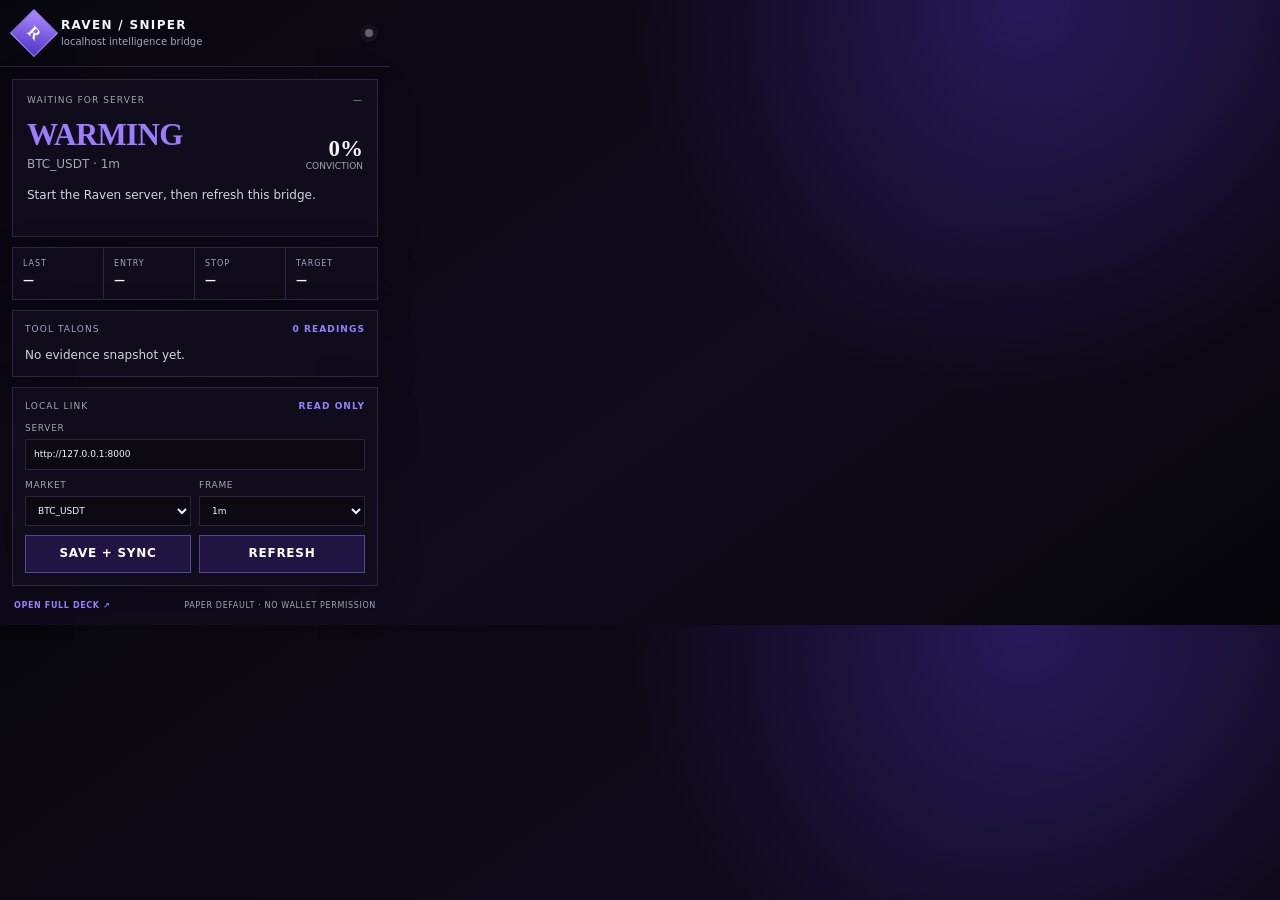
<file: extension/popup.html>
<!doctype html>
<html lang="en">
  <head>
    <meta charset="utf-8" />
    <meta name="viewport" content="width=device-width, initial-scale=1" />
    <title>Raven Sniper Trades</title>
    <link rel="stylesheet" href="popup.css" />
  </head>
  <body>
    <header>
      <div class="mark">R</div>
      <div>
        <strong>RAVEN / SNIPER</strong>
        <span>localhost intelligence bridge</span>
      </div>
      <i id="statusDot" aria-label="Connection status"></i>
    </header>

    <main>
      <section class="signal-card">
        <div class="eyebrow"><span id="source">WAITING FOR SERVER</span><time id="age">—</time></div>
        <div class="signal-line">
          <div>
            <h1 id="direction">WARMING</h1>
            <p id="instrument">BTC_USDT · 1m</p>
          </div>
          <div class="conviction"><b id="conviction">0%</b><span>conviction</span></div>
        </div>
        <p class="summary" id="summary">Start the Raven server, then refresh this bridge.</p>
      </section>

      <section class="grid" aria-label="Trade plan">
        <div><span>LAST</span><b id="last">—</b></div>
        <div><span>ENTRY</span><b id="entry">—</b></div>
        <div><span>STOP</span><b id="stop">—</b></div>
        <div><span>TARGET</span><b id="target">—</b></div>
      </section>

      <section class="evidence">
        <div class="section-head"><span>TOOL TALONS</span><b id="toolCount">0 readings</b></div>
        <ul id="tools"><li>No evidence snapshot yet.</li></ul>
      </section>

      <section class="controls">
        <div class="section-head"><span>LOCAL LINK</span><b>READ ONLY</b></div>
        <label>
          Server
          <input id="serverBase" type="url" value="http://127.0.0.1:8000" spellcheck="false" />
        </label>
        <div class="control-row">
          <label>
            Market
            <select id="symbol">
              <option>BTC_USDT</option><option>ETH_USDT</option><option>SOL_USDT</option>
              <option>XRP_USDT</option><option>DOGE_USDT</option><option>ADA_USDT</option>
              <option>AVAX_USDT</option><option>LINK_USDT</option><option>SUI_USDT</option>
            </select>
          </label>
          <label>
            Frame
            <select id="timeframe">
              <option>1m</option><option>5m</option><option>15m</option>
              <option>1h</option><option>4h</option><option>6h</option><option>1D</option>
            </select>
          </label>
        </div>
        <div class="actions">
          <button id="save" type="button">SAVE + SYNC</button>
          <button id="refresh" type="button">REFRESH</button>
        </div>
      </section>
    </main>

    <footer>
      <a id="openDeck" href="http://127.0.0.1:8000" target="_blank" rel="noreferrer">OPEN FULL DECK ↗</a>
      <span>PAPER DEFAULT · NO WALLET PERMISSION</span>
    </footer>
    <script src="popup.js"></script>
  </body>
</html>
</file>
<file: extension/popup.css>
:root {
  color-scheme: dark;
  --ink: #f7f5ff;
  --muted: #a7a2bb;
  --panel: rgba(17, 13, 29, 0.92);
  --line: rgba(189, 166, 255, 0.17);
  --violet: #9e7cff;
  --green: #2de0a3;
  --red: #ff6887;
}

* { box-sizing: border-box; }
body {
  width: 390px;
  min-height: 580px;
  margin: 0;
  color: var(--ink);
  background:
    radial-gradient(circle at 80% 0, rgba(104, 64, 255, 0.28), transparent 33%),
    linear-gradient(145deg, #08060d, #100b1d 58%, #06050a);
  font: 12px/1.45 Inter, ui-sans-serif, system-ui, sans-serif;
}

button, input, select { font: inherit; }
header {
  display: flex;
  align-items: center;
  gap: 10px;
  padding: 16px 17px;
  border-bottom: 1px solid var(--line);
}
.mark {
  display: grid;
  width: 34px;
  height: 34px;
  place-items: center;
  border: 1px solid rgba(187, 158, 255, 0.5);
  color: white;
  background: linear-gradient(145deg, #ab8cff, #5232c5);
  font: 800 16px/1 Georgia, serif;
  transform: rotate(45deg);
}
.mark::first-letter { transform: rotate(-45deg); }
header > div:nth-child(2) { display: grid; gap: 1px; }
header strong { letter-spacing: .11em; font-size: 12px; }
header span { color: var(--muted); font-size: 10px; }
#statusDot {
  width: 8px;
  height: 8px;
  margin-left: auto;
  border-radius: 50%;
  background: #666276;
  box-shadow: 0 0 0 5px rgba(255,255,255,.04);
}
#statusDot.online { background: var(--green); box-shadow: 0 0 16px rgba(45,224,163,.75); }

main { display: grid; gap: 10px; padding: 12px; }
section {
  border: 1px solid var(--line);
  background: var(--panel);
  box-shadow: 0 12px 40px rgba(0,0,0,.2);
}
.signal-card { padding: 14px; }
.eyebrow, .section-head {
  display: flex;
  justify-content: space-between;
  gap: 8px;
  color: var(--muted);
  font-size: 9px;
  letter-spacing: .12em;
  text-transform: uppercase;
}
.signal-line { display: flex; align-items: end; justify-content: space-between; margin-top: 14px; }
h1 { margin: 0; color: var(--violet); font: 800 31px/.9 Georgia, serif; letter-spacing: -.02em; }
#instrument { margin: 7px 0 0; color: var(--muted); }
.conviction { display: grid; text-align: right; }
.conviction b { font: 700 23px/1 Georgia, serif; }
.conviction span { color: var(--muted); font-size: 9px; text-transform: uppercase; }
.summary { min-height: 35px; margin: 14px 0 0; color: #d5d0e4; }

.grid { display: grid; grid-template-columns: repeat(4, 1fr); }
.grid div { display: grid; gap: 3px; padding: 10px; border-right: 1px solid var(--line); }
.grid div:last-child { border: 0; }
.grid span { color: var(--muted); font-size: 8px; letter-spacing: .12em; }
.grid b { overflow: hidden; font-size: 11px; text-overflow: ellipsis; }

.evidence, .controls { padding: 12px; }
.section-head b { color: var(--violet); }
ul { display: grid; gap: 7px; margin: 11px 0 0; padding: 0; list-style: none; }
li { display: flex; justify-content: space-between; gap: 12px; color: #d5d0e4; }
li span { overflow: hidden; white-space: nowrap; text-overflow: ellipsis; }
li b { color: var(--muted); font-size: 10px; font-weight: 600; white-space: nowrap; }

.controls { display: grid; gap: 9px; }
label { display: grid; gap: 4px; color: var(--muted); font-size: 9px; letter-spacing: .08em; text-transform: uppercase; }
input, select {
  width: 100%;
  min-width: 0;
  border: 1px solid var(--line);
  border-radius: 0;
  outline: none;
  color: var(--ink);
  background: #0c0912;
  padding: 8px;
}
input:focus, select:focus { border-color: var(--violet); }
.control-row { display: grid; grid-template-columns: 1fr 1fr; gap: 8px; }
.actions { display: grid; grid-template-columns: 1fr 1fr; gap: 8px; }
button {
  border: 1px solid rgba(167, 134, 255, .42);
  color: white;
  background: #201442;
  padding: 9px;
  cursor: pointer;
  font-weight: 750;
  letter-spacing: .06em;
}
button:hover { background: #342065; }
button:disabled { cursor: wait; opacity: .55; }

footer {
  display: flex;
  align-items: center;
  justify-content: space-between;
  padding: 2px 14px 14px;
  color: var(--muted);
  font-size: 8px;
  letter-spacing: .08em;
}
footer a { color: var(--violet); font-weight: 750; text-decoration: none; }
.long { color: var(--green) !important; }
.short, .exit { color: var(--red) !important; }
</file>
